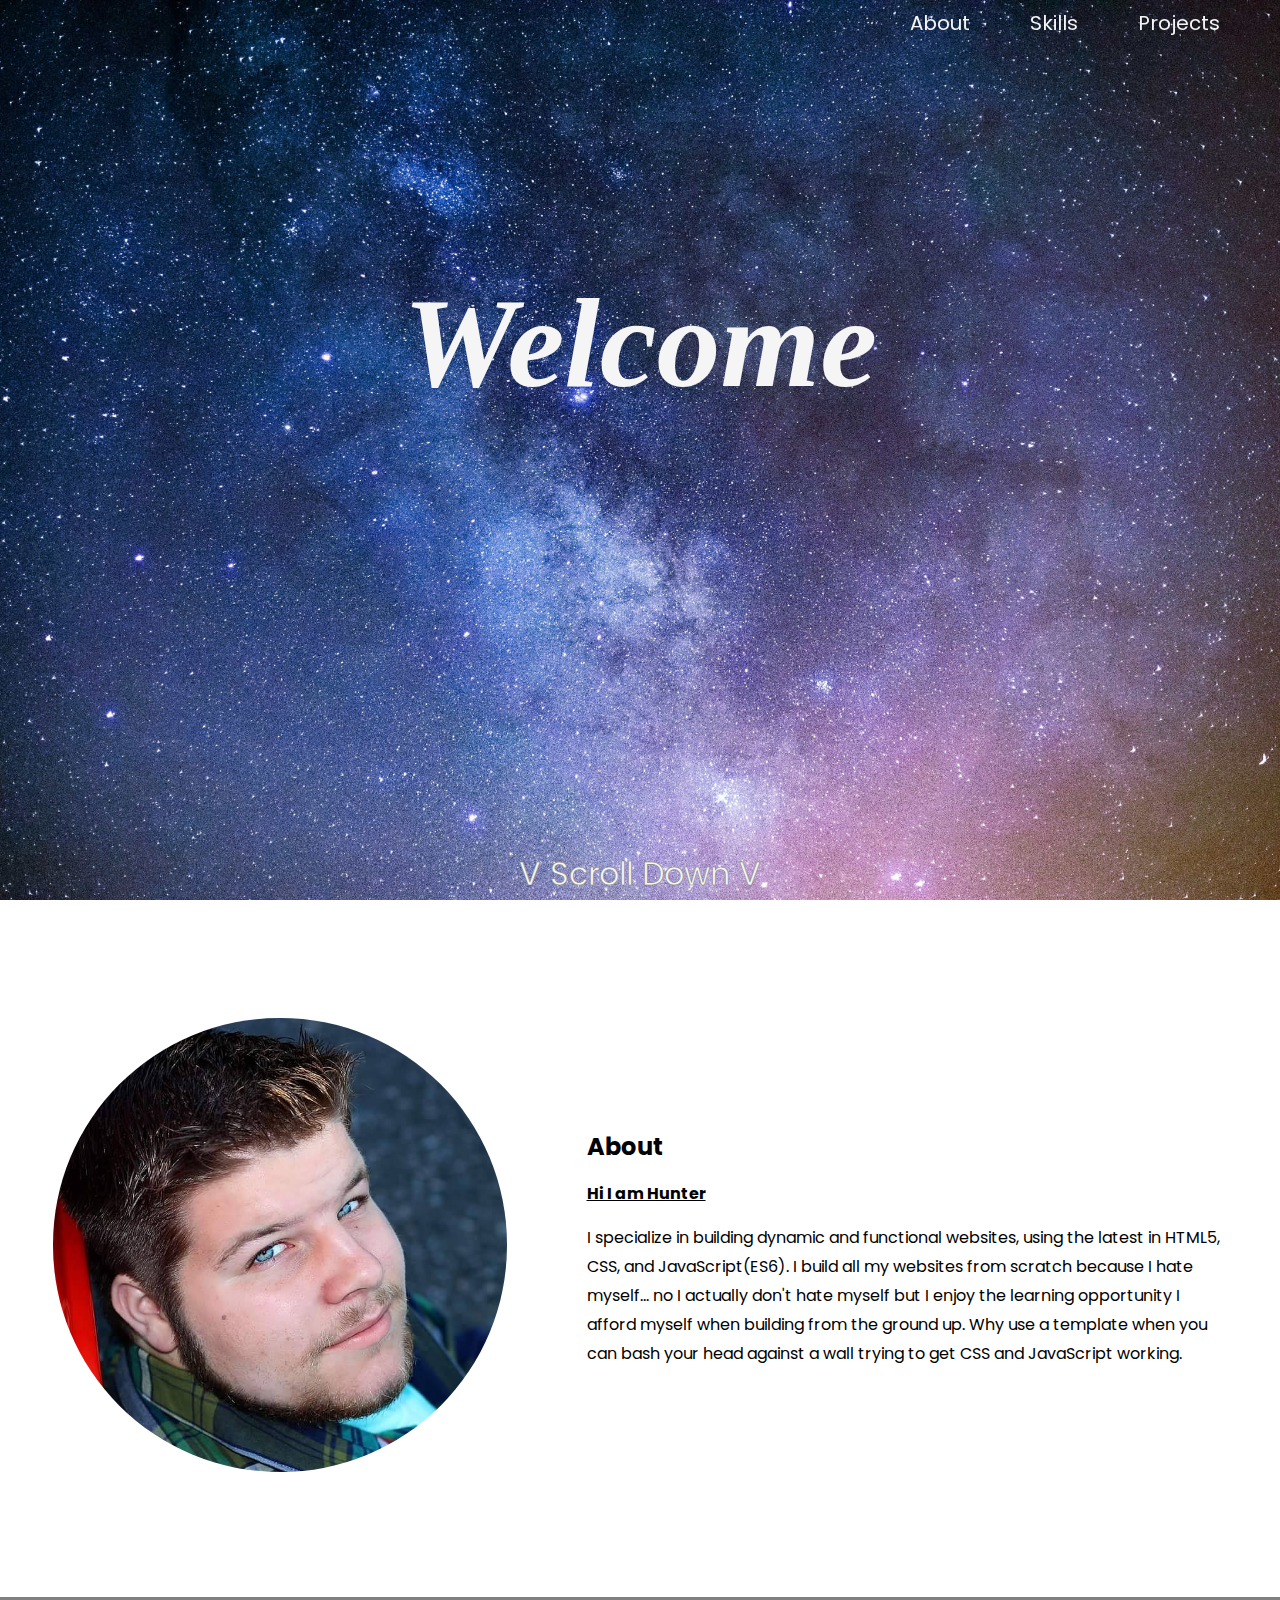
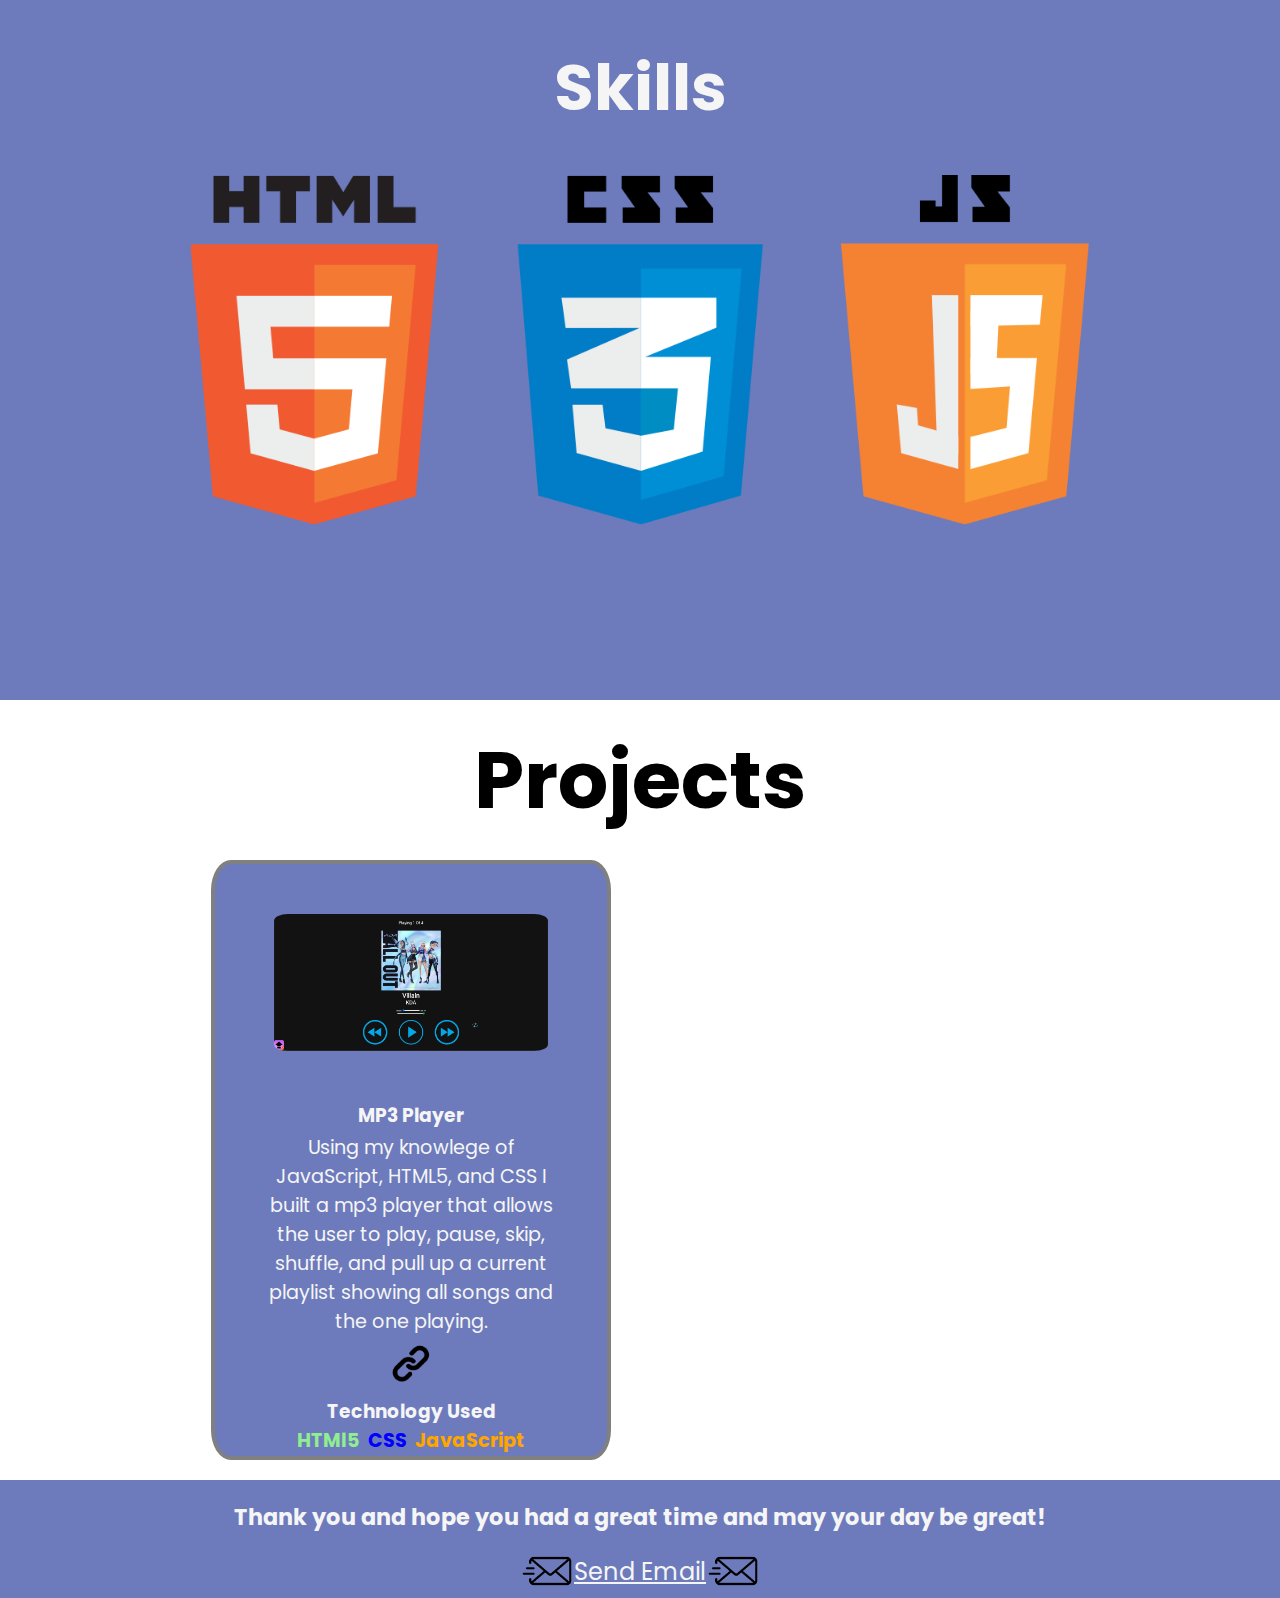
<file: Portfolio/index.html>
<!DOCTYPE html>
<html>
    <head>
        <title>Portfolio</title>
        <link href="./styles.css" rel="stylesheet"/>
        <meta content="width=device-width, initial-scale=1" name="viewport" />


    </head>
    <body>
        
            <nav class="navbar">
                <div class="nav-elements">
                  <a href="#about-me"><p>About</p></a>
                  <a href="#skills"><p>Skills</p></a>
                  <a href="#projects"><p>Projects</p></a>
                </div>
            </nav>
          <main>
            <div class="welcome-message">
              <h1>Welcome</h1>
            </div>
            <div class="bounce">V Scroll Down V</div>
          </main>
        <div class="about-me" id="about-me">
            <div class="personal-image">
                <img src="./photos/hunter.jpeg"/>
            </div>
            <div class="about-me-text">
                <h2>About</h2>
                <p id="name">Hi I am Hunter</p>
                <p id="about-text">I specialize in building dynamic and functional websites, using the latest in HTML5, CSS, and JavaScript(ES6). I build all my websites from scratch because I hate myself... no I actually don't hate myself but I  enjoy the learning opportunity I afford myself when building from the ground up. Why use a template when you can bash your head against a wall trying to get CSS and JavaScript working.</p>
            </div>
        </div>
        
        <div class="skills" id="skills">
            <h2>Skills</h2>
                <div class="html5">
                  <img id="html5-logo" src="./photos/html5-log0.png"/>
                </div>
                <div class="css">
                  <img id="css-logo" src="./photos/css.png"/>
                </div>
                <div class="js">
                  <img id="js-logo" src="./photos/js.png"/>
                </div>
        </div>
      
        <div class="all-projects" id="projects">
            <h2>Projects</h2>
            <div class="grid-projects">
                <div class="projects">
                    <img src="./photos/mp3player.png"/>
                    <h3>MP3 Player</h3>
                    <p>Using my knowlege of JavaScript, HTML5, and CSS I built a mp3 player that allows the user to play, pause, skip, shuffle, and pull up a current playlist showing all songs and the one playing.</p>
                    <a href="https://twitchplus.co/mp3/index.html" target="_blank"><img alt="link to project" id="project-link" src="./photos/link.png"></a>
                    <div class="tech-used">
                        <h5>Technology Used</h5>
                        <div id="tech-used-text">
                          <p class="html-tech">HTMl5</p>
                          <p class="css-tech">CSS</p>
                          <p class="js-tech">JavaScript</p>
                        </div>
                    </div>
                </div>
            </div>
        </div>
        <footer>
          <h4>Thank you and hope you had a great time and may your day be great!</h4>
          <div class="email">
            <img class="email-img" src="./photos/email.png"/>
            <a class="email-text" href = "mailto: chaohunter1@gmail.com">Send Email</a>
            <img class="email-img" src="./photos/email.png"/>
          </div>
      </footer>
    </body>
   
    <script src="https://ajax.googleapis.com/ajax/libs/jquery/1.11.3/jquery.min.js"></script>
    <!-- Latest compiled and minified JavaScript -->
    <script src="https://maxcdn.bootstrapcdn.com/bootstrap/3.3.6/js/bootstrap.min.js" ></script>
  <script src="./test.js"></script>
</html>
</file>
<file: Portfolio/styles.css>
@import url('https://fonts.googleapis.com/css2?family=Poppins:wght@400;500;700&display=swap');
@import url('https://fonts.googleapis.com/css2?family=Playfair+Display:ital@1&display=swap');



* {
    margin: 0;
    box-sizing: border-box;

}
a {
    text-decoration: none;
    color: whitesmoke;
}
body {
   
    font-family: Poppins;
    max-width: 100%;
   
   
}
main {
    color: whitesmoke;
    background-image: url("./photos/space.jpeg");
    height: 100vh;
    background-size: cover;
    font-family: Poppins;
    
}
.welcome-message {
    text-align: center;
    position: relative;
    top: 30%;
    font-size: 4em;
    font-family: playfair;
    font-style: italic;
}
.navbar {
   
   position: relative;
   height: 5%;
   
   position: fixed;
   width: 100%;
   z-index: 3;
   align-items: center;
    
}
.nav-elements {
    display: flex;
    justify-content: flex-end;
    gap: 3em;
    position: relative;
    right: 3em;
    font-size: 1.25em;
    
    height: 100%;
    
    z-index: 3;
    align-items: center;

}
.about-me {
    display: flex;
    height: 700px;
    overflow: hidden;
    justify-content: center;
    align-items: center;
    gap: 5em;
    border-bottom: grey 3px solid;
}

.personal-image {
    height: 100%;
    width: auto;
   
    flex-shrink: 3;
    min-width: 0;
    

}
.about-me img {
    height: auto;
    border-radius: 50%;
    position: relative;
    top: 17%;
    min-width: 0;
    width: 100%;
    max-height: 65%;

    

}
.about-me-text{
    max-width: 50%;
    
}
.about-me-text h2 {
    font-weight: bold;
  
}
#name{
    font-weight: bold;
    text-decoration: underline;
}
.about-me-text p {
    margin-top: 1em;
    line-height: 1.8;
}

.projects{
    height: 700px;
    
}
/* makes the bounce to scroll down*/
.bounce {
    position: absolute;
    
    font-size: 2em;
   text-align: center;
    height:50px;
    width: 100%;
    color: whitesmoke;
    -webkit-animation:bounce 1s infinite;
    bottom: 0;
    -webkit-text-stroke: 0.6px gray;
  }
  
  @-webkit-keyframes bounce {
    0%       { bottom:5px; }
    25%, 75% { bottom:15px; }
    50%      { bottom:20px; }
    100%     {bottom:0;}
  }
  .skills {
    height: 700px;
    background-color: #6D7BBC;
    display: grid;
    grid-template: repeat(4, 1fr) / repeat(8, 1fr);
    column-gap: 20px;
   
}
 
  .skills img {
    height: auto;
    width: auto;
    max-height: 100%;
    max-width: 100%;
  }
  .skills h2 {
      grid-area: 1/3/1/7;
      align-self: center;
      justify-self: center;
      font-size: 4em;
      color: whitesmoke;
  }

  
  .html5 {
    grid-area: 2/2/4/4;
    text-align: center;
    min-width: 0;
    

  }
  .css {
    grid-area: 2/4/4/6;
    text-align: center;
    min-width: 0;
  }
  .js{
    grid-area: 2/6/4/8;
    text-align: center;
    min-width: 0;
    
  }
.all-projects {
    text-align: center;
    margin-bottom: 20px;
}
.all-projects h2 {
    margin-top: 20px;
    margin-bottom: 20px;
    font-size: 5em;
   
}
.grid-projects {
      display: grid;
      margin: 0 auto;
      grid-template: 1fr / 1fr 1fr;
      width: 70%;
      gap: 20px;
  }
.projects {
    width: 80%;
    height: 600px;
    border: solid gray 4px;
    border-radius: 5%;
    display: grid;
    grid-template: 40% 5% 1fr 10% 10% / 1fr;
    justify-items: center;
    align-items: center;
    background-color: #6D7BBC;
    color: whitesmoke;
    justify-self: center;
    min-width: 400px;
    
}
.projects p {
    max-width: 80%;
    font-size: 1.2em;
}
.projects img {
    width: 70%;
    border-radius: 5%;
    max-height: 90%;
    max-width: 70%;
}
#project-link {
    height: auto;
    width: 10%;
    max-height: 100%;
}
.tech-used {
   font-size: 1.4em;
    display: flex;
    flex-direction: column;
    
}
#tech-used-text{
    display: flex;
    gap: 8px;
    font-weight: bold;
    font-size: 1rem;
}
.html-tech {
    color: #90ee90;
}
.css-tech{
    color: blue;
}
.js-tech {
    color: orange;
}
footer {
    background-color: #6D7BBC;
    height: auto;
    text-align: center;
    color: whitesmoke;
}
.email-img {
    height: 54px;
    width: auto;
   
   
    
}
.email {
   
    display: flex;
    justify-content: center;
  
   align-items: center;
    padding-top: 10px;
}
.email-text {
  
    font-size: 1.5em;
    text-decoration: underline;
   
}
 footer h4 {
     padding-top: 20px;
     font-size: 1.4em;
 }
 @media only screen and (max-width: 600px) {
    .welcome-message {
        text-align: center;
        position: relative;
        top: 30%;
        font-size: 2em;
        font-family: playfair;
        font-style: italic;
    }
    .nav-elements {
        display: flex;
        justify-content: center;
        
        position: relative;
        
        font-size: 1em;
        left: 0;
        height: 100%;
        
        z-index: 3;
        align-items: center;
    
    }
    .about-me {
        gap: 5%;
       
        padding-right: 40px;
            
    
    }
    .grid-projects {
        display: grid;
        margin: 0 auto;
        grid-template: 1fr / 1fr;
        width: 100%;
        row-gap: 20px;
    }

.projects {
    width: 80%;
    height: 600px;
    border: solid gray 4px;
    border-radius: 5%;
    display: grid;
    grid-template: 40% 5% 1fr 10% / 1fr;
    justify-items: center;
    align-items: center;
    background-color: #6D7BBC;
    color: whitesmoke;
    justify-self: center;
    min-width: 300px;
}
.projects p {
    max-width: 70%;
    font-size: 1em;
}
.projects img {
    width: 95%;
    border-radius: 5%;
    max-height: 100%;
}
.tech-used {
   font-size: 1.4em;
    display: flex;
    flex-direction: column;  
}
#tech-used-text{
    display: flex;
    gap: 8px;
    font-weight: bold;
    font-size: 1rem;
}
    .bounce{
        font-size: 1.2em;
    }
    .skills {
        height: 350px;
    }
    footer h4 {
        font-size: 1em;
    }
 }
 @media only screen and (max-width: 400px) {
     .about-me-text{
         font-size: 0.8em;
     }

 }
</file>
